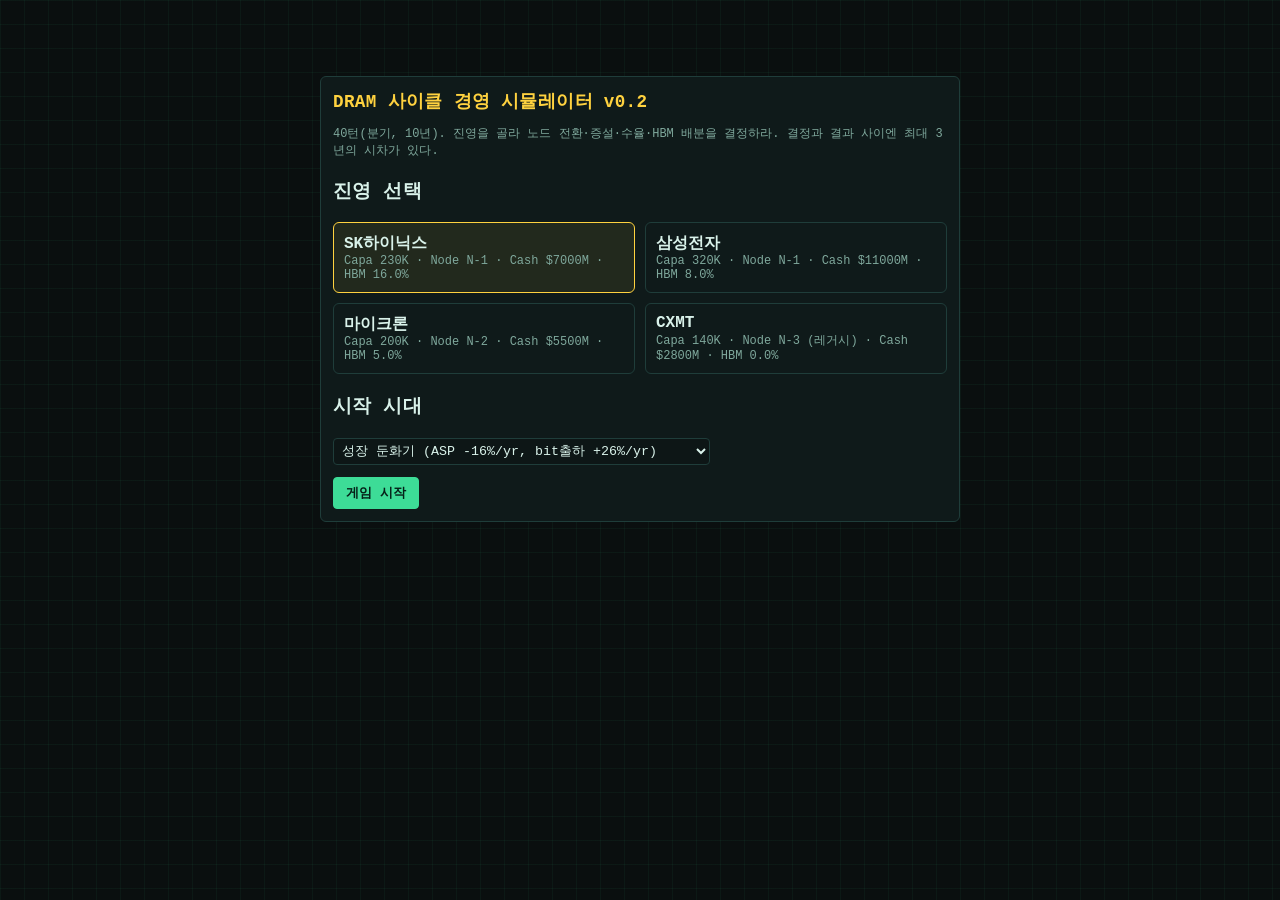
<file: index.html>
<!DOCTYPE html>
<html lang="ko">
<head>
<meta charset="UTF-8">
<meta name="viewport" content="width=device-width, initial-scale=1.0">
<title>DRAM 사이클 — CEO 시뮬레이터 v0.2</title>
<style>
:root {
  --bg:#0a0f0f; --panel:#0f1a1a; --panel2:#0d1616;
  --petrol:#0f3d3e; --petrol-bright:#1f6f70;
  --gain:#3ddc97; --gain-strong:#ffd23f; --loss:#ff5d5d;
  --text:#d9f2ea; --muted:#7fa89c; --mono: 'Courier New', ui-monospace, monospace;
  --border:#1f3d3a;
}
* { box-sizing:border-box; }
html,body { margin:0; padding:0; background:var(--bg); color:var(--text); font-family:var(--mono); }
body {
  background-image:
    linear-gradient(rgba(61,220,151,0.05) 1px, transparent 1px),
    linear-gradient(90deg, rgba(61,220,151,0.05) 1px, transparent 1px);
  background-size: 24px 24px;
  min-height:100vh;
}
.wrap { max-width:1280px; margin:0 auto; padding:16px; }
h1,h2,h3 { font-weight:600; letter-spacing:0.02em; }
h1 { font-size:1.1rem; color:var(--gain-strong); margin:0; }
.small { font-size:0.75rem; color:var(--muted); }
.panel { background:var(--panel); border:1px solid var(--border); border-radius:6px; padding:12px; }
.row { display:flex; gap:12px; }
.col { flex:1; min-width:0; }
button { font-family:var(--mono); background:var(--petrol); color:var(--text); border:1px solid var(--petrol-bright); border-radius:4px; padding:6px 12px; cursor:pointer; }
button:hover:not(:disabled) { background:var(--petrol-bright); }
button:disabled { opacity:0.35; cursor:not-allowed; }
button.primary { background:var(--gain); color:#062018; border-color:var(--gain); font-weight:700; }
button.primary:hover:not(:disabled) { filter:brightness(1.1); }
input[type=range] { width:100%; accent-color:var(--gain); }
select, input[type=number] { font-family:var(--mono); background:var(--panel2); color:var(--text); border:1px solid var(--border); border-radius:4px; padding:4px; }
table { width:100%; border-collapse:collapse; font-size:0.8rem; }
td,th { padding:3px 4px; text-align:right; border-bottom:1px solid var(--border); }
th:first-child, td:first-child { text-align:left; }
.badge { display:inline-block; padding:2px 8px; border-radius:3px; font-size:0.75rem; font-weight:700; }
.gap { height:12px; }
.header-bar { display:flex; justify-content:space-between; align-items:center; margin-bottom:12px; }
.lever { margin-bottom:10px; padding:8px; border:1px solid var(--border); border-radius:4px; }
.lever.changed { border-color:var(--gain-strong); background:rgba(255,210,63,0.06); }
.lever-title { display:flex; justify-content:space-between; font-size:0.8rem; margin-bottom:4px; }
.actioncount { font-size:0.85rem; padding:6px; text-align:center; border-radius:4px; margin-bottom:10px; }
.news { max-height:140px; overflow-y:auto; font-size:0.75rem; line-height:1.5; }
.news div { border-bottom:1px dashed var(--border); padding:2px 0; }
canvas { display:block; width:100%; }
.startscreen { max-width:640px; margin:60px auto; }
.faction-pick { display:grid; grid-template-columns:1fr 1fr; gap:10px; margin:14px 0; }
.faction-card { border:1px solid var(--border); border-radius:6px; padding:10px; cursor:pointer; }
.faction-card.sel { border-color:var(--gain-strong); background:rgba(255,210,63,0.08); }
.hidden { display:none !important; }
.stat-grid { display:grid; grid-template-columns:1fr 1fr; gap:6px; font-size:0.78rem; }
.gauge-bar { height:8px; background:var(--panel2); border-radius:4px; overflow:hidden; border:1px solid var(--border); }
.gauge-fill { height:100%; }
.compact-co { border:1px solid var(--border); border-radius:4px; padding:6px; margin-bottom:6px; font-size:0.75rem; }
footer { margin-top:20px; text-align:center; }
</style>
</head>
<body>
<div class="wrap" id="app"></div>

<script>
// ==SIM_START==
// ---- DRAM Cycle Sim — Pure Simulation Core (no DOM). Extractable via sed for Node.js Monte Carlo validation. ----

const TOTAL_TURNS = 40;
const NODE_LEAD_TIME_Q = 12;
const CAPEX_LEAD_TIME_Q = 6;
const HBM_TRADE_RATIO = 3.5;
const RAMP_VALLEY_PENALTY = 0.20;
const RAMP_VALLEY_QUARTERS = 2;
const MATURE_YIELD = 0.92;
const MIN_YIELD = 0.55;
const HBM_PREMIUM = 5.0;
const TIER3_DISCOUNT = 0.13;
const STRATEGIC_SCALE = 6000;
const BANKRUPTCY_PENALTY = 4000;

const ERAS = {
  MATURE:        { name:'성숙기',      aspYoY:-0.30, bitYoY:0.65 },
  SLOWDOWN:      { name:'성장둔화기',  aspYoY:-0.16, bitYoY:0.26 },
  AI_SUPERCYCLE: { name:'AI슈퍼사이클', aspYoY: 0.106, bitYoY:0.17 },
};

const PHASES = {
  EXTREME_TIGHT: { key:'EXTREME_TIGHT', name:'극단타이트', max:0.97,      k: 0.111 },
  TIGHT:         { key:'TIGHT',         name:'타이트',     max:1.00,      k: 0.051 },
  BALANCED:      { key:'BALANCED',      name:'균형',       max:1.03,      k:-0.027 },
  LOOSE:         { key:'LOOSE',         name:'루즈',       max:Infinity,  k:-0.161 },
};
const B_COEF = 2.7;

const NODES = [
  { name:'N-3 (레거시)',  grossBit:1.00, waferCostMult:1.00 },
  { name:'N-2',           grossBit:1.16, waferCostMult:1.08 },
  { name:'N-1',           grossBit:1.34, waferCostMult:1.17 },
  { name:'N (표준)',      grossBit:1.55, waferCostMult:1.27 },
  { name:'N+1 (선단)',    grossBit:1.80, waferCostMult:1.38 },
  { name:'N+2 (차세대)',  grossBit:2.08, waferCostMult:1.50 },
];

const FACTIONS = [
  { id:'SKH',  name:'SK하이닉스', capa:230, node:2, cash:7000,  hbmShare:0.16, kpi:'hbmShare',
    behavior:{ inertia:0.35, shareObsession:0.40, overconfidence:0.65, lossAversion:0.40, politicalConstraint:0.10 } },
  { id:'SEC',  name:'삼성전자',   capa:320, node:2, cash:11000, hbmShare:0.08, kpi:'bitShare',
    behavior:{ inertia:0.30, shareObsession:0.75, overconfidence:0.55, lossAversion:0.35, politicalConstraint:0.15 } },
  { id:'MU',   name:'마이크론',   capa:200, node:1, cash:5500,  hbmShare:0.05, kpi:'roic',
    behavior:{ inertia:0.55, shareObsession:0.30, overconfidence:0.35, lossAversion:0.25, politicalConstraint:0.10 } },
  { id:'CXMT', name:'CXMT',       capa:140, node:0, cash:2800,  hbmShare:0.00, kpi:'domestic',
    behavior:{ inertia:0.40, shareObsession:0.50, overconfidence:0.30, lossAversion:0.70, politicalConstraint:0.85 } },
];

// ---- utils ----
function mulberry32(seed) {
  let a = seed >>> 0;
  return function () {
    a |= 0; a = (a + 0x6D2B79F5) | 0;
    let t = Math.imul(a ^ (a >>> 15), 1 | a);
    t = (t + Math.imul(t ^ (t >>> 7), 61 | t)) ^ t;
    return ((t ^ (t >>> 14)) >>> 0) / 4294967296;
  };
}
function clamp(x, a, b) { return Math.max(a, Math.min(b, x)); }
function clampInt(x, a, b) { return Math.max(a, Math.min(b, Math.round(x))); }
function triangular(rng, min, mode, max) {
  const u = rng();
  const c = (mode - min) / (max - min);
  if (u < c) return min + Math.sqrt(u * (max - min) * (mode - min));
  return max - Math.sqrt((1 - u) * (max - min) * (max - mode));
}
function cloneState(s) { return JSON.parse(JSON.stringify(s)); }

// ---- market engine ----
function classifyPhase(suff) {
  if (suff < 0.97) return 'EXTREME_TIGHT';
  if (suff < 1.00) return 'TIGHT';
  if (suff < 1.03) return 'BALANCED';
  return 'LOOSE';
}
function priceDelta(suff) {
  const k = PHASES[classifyPhase(suff)].k;
  return k + B_COEF * (-Math.log(suff));
}

// Era tilt on top of the calibrated regime-duration/magnitude stats: shifts which direction
// (UP/DOWN) a new regime is more likely to be, and scales each regime's total swing, so a
// 10-year campaign's cumulative drift roughly tracks the era's ASP YoY table (3.4) without
// hard-coding price itself off era.
const ERA_TILT = {
  MATURE:        { down: 1.05, up: 0.80, melt: 0.05, pUp: 0.34 },
  SLOWDOWN:      { down: 1.00, up: 1.00, melt: 0.12, pUp: 0.45 },
  AI_SUPERCYCLE: { down: 0.50, up: 1.45, melt: 0.24, pUp: 0.74 },
};

// Samples one regime's TOTAL cumulative log-return directly from the calibrated per-regime
// statistics (median -53.5% down / +23.2% up, rare up to +141% tail) rather than deriving price
// bottom-up from a freely-drifting sufficiency series: with regimes lasting up to 12 quarters,
// compounding the reaction function every single quarter at near-boundary Sufficiency produced
// astronomical (10^80+) price paths. Targeting the regime's total swing directly, then spreading
// it evenly across its quarters, keeps every regime's contribution bounded to what was measured.
function sampleRegime(rng, direction, era) {
  const tilt = ERA_TILT[era];
  if (direction === 'DOWN') {
    const dur = clampInt(triangular(rng, 2, 5, 12), 2, 12);
    const totalRet = -triangular(rng, 0.20, 0.535, 0.85) * tilt.down;
    return { direction, dur, logReturn: Math.log(1 + clamp(totalRet, -0.95, -0.05)) };
  }
  const dur = clampInt(triangular(rng, 2, 3, 8), 2, 8);
  const melt = rng() < tilt.melt;
  const totalRet = (melt ? triangular(rng, 0.45, 0.80, 1.41) : triangular(rng, 0.08, 0.232, 0.45)) * tilt.up;
  return { direction, dur, logReturn: Math.log(1 + totalRet), melt };
}
function startNewRegime(market, rng, era) {
  const direction = rng() < ERA_TILT[era].pUp ? 'UP' : 'DOWN';
  const r = sampleRegime(rng, direction, era);
  market.demandGrowthRegime = direction;
  market.regimeQuartersRemaining = r.dur;
  market.regimePerQuarterLogReturn = r.logReturn / r.dur;
}
function advanceRegime(market, rng, era) {
  market.regimeQuartersRemaining -= 1;
  if (market.regimeQuartersRemaining <= 0) startNewRegime(market, rng, era);
}

// Binary search inversion of the phase reaction function: given the dlnP actually applied to
// price this quarter (regime path + decision-linked supply pressure), back out the Sufficiency
// value that formula (3.2) says would produce it, purely to drive the phase badge/AI signal —
// keeps the displayed phase consistent with 3.1's formula instead of a second, disconnected number.
function impliedSufficiency(targetDlnP) {
  let lo = 0.5, hi = 1.8;
  for (let i = 0; i < 40; i++) {
    const mid = (lo + hi) / 2;
    if (priceDelta(mid) > targetDlnP) lo = mid; else hi = mid;
  }
  return (lo + hi) / 2;
}

// ---- productivity engine ----
function effectiveYield(c) { return MIN_YIELD + (MATURE_YIELD - MIN_YIELD) * c.yieldMaturity; }

function advancePhysical(c) {
  const arrived = [];
  c.pendingCapacity = c.pendingCapacity.filter(p => {
    p.quartersRemaining -= 1;
    if (p.quartersRemaining <= 0) { arrived.push(p.amount); return false; }
    return true;
  });
  for (const amt of arrived) c.capacity += amt;

  if (c.nodeTransition) {
    c.nodeTransition.quartersRemaining -= 1;
    if (c.nodeTransition.quartersRemaining <= 0) {
      c.node = c.nodeTransition.targetNode;
      c.nodeTransition = null;
      c.yieldMaturity = 0.35;
      c.rampValleyQuartersRemaining = RAMP_VALLEY_QUARTERS;
    }
  }
  if (c.rampValleyQuartersRemaining > 0) c.rampValleyQuartersRemaining -= 1;

  const recoveryRate = 0.12 + c.yieldInvestLevel * 0.06;
  c.yieldMaturity = Math.min(1, c.yieldMaturity + recoveryRate);
}

function computeProductivity(c) {
  const waferStarts = c.capacity * c.utilization;
  const nodeDef = NODES[c.node];
  const hbmWafers = waferStarts * c.hbmShareTarget;
  const convWafers = waferStarts - hbmWafers;
  const yieldEff = effectiveYield(c);
  const rampMult = c.rampValleyQuartersRemaining > 0 ? (1 - RAMP_VALLEY_PENALTY) : 1;
  const convBits = convWafers * nodeDef.grossBit * yieldEff * rampMult;
  const hbmBits = hbmWafers * (nodeDef.grossBit / HBM_TRADE_RATIO) * yieldEff * rampMult;
  return { waferStarts, convWafers, hbmWafers, convBits, hbmBits, saleableBit: convBits + hbmBits, yieldEff, nodeDef, rampMult };
}

// ---- mix engine ----
function computeMix(c, prod, leadNodeBefore) {
  const gateOk = c.node >= leadNodeBefore - 1;
  c.hbmQualQuarters = gateOk ? (c.hbmQualQuarters || 0) + 1 : 0;
  const qualPassed = c.hbmQualQuarters >= 2;

  const downbinFrac = clamp(0.06 + (1 - c.yieldMaturity) * 0.30, 0.06, 0.40);
  const tier2ConvBits = prod.convBits * (1 - downbinFrac);
  const tier3ConvBits = prod.convBits * downbinFrac;

  let tier1Bits = 0, tier3HbmBits = 0;
  if (qualPassed) tier1Bits = prod.hbmBits; else tier3HbmBits = prod.hbmBits;

  return { tier1Bits, tier2Bits: tier2ConvBits, tier3Bits: tier3ConvBits + tier3HbmBits, qualPassed, downbinFrac };
}

// ---- financial engine ----
function computeFinancials(c, prod, mix, market) {
  const p = market.priceIndex / 100;
  const rev = mix.tier1Bits * p * HBM_PREMIUM + mix.tier2Bits * p * 1.0 + mix.tier3Bits * p * (1 - TIER3_DISCOUNT);

  const cashStanceCapexMult = c.cashStance > 0 ? 0.95 : (c.cashStance < 0 ? 1.05 : 1.0);
  const waferCost = 0.60 * prod.nodeDef.waferCostMult;
  const hbmPackagingCost = prod.hbmWafers * waferCost * 0.9;
  const cogs = prod.waferStarts * waferCost + hbmPackagingCost;

  const sgaFixed = c.capacity * 0.09;
  const idleCapPenalty = c.capacity * (1 - c.utilization) * 0.03;

  const maintenanceCapex = c.capacity * 0.13 * cashStanceCapexMult;
  const expansionCapex = c.pendingCapacity.reduce((s, x) => s + x.quarterlyCost, 0);
  const nodeCapex = c.nodeTransition ? c.nodeTransition.quarterlyCost : 0;
  const yieldInvestCost = c.yieldInvestLevel * c.capacity * 0.02;
  const capex = maintenanceCapex + expansionCapex + nodeCapex + yieldInvestCost;

  const opIncome = rev - cogs - sgaFixed - idleCapPenalty;
  const interestRate = 0.025 * (c.cashStance > 0 ? 0.7 : (c.cashStance < 0 ? 1.3 : 1.0));
  const interest = c.cash < 0 ? Math.abs(c.cash) * interestRate : 0;
  const netCashFlow = opIncome - capex - interest;

  c.investedCapital = (c.investedCapital || 0) + expansionCapex + nodeCapex + maintenanceCapex;
  const capitalCharge = c.investedCapital * 0.02;
  const economicProfit = opIncome - capitalCharge;

  return { rev, cogs, sgaFixed, idleCapPenalty, capex, opIncome, interest, netCashFlow, economicProfit, capitalCharge };
}

// ---- competitor AI ----
function aiDecide(c, s, rng) {
  c.aiState = c.aiState || { reevalCounter: 0 };
  const params = c.behavior;
  const reevalInterval = 1 + Math.round(params.inertia * 5);
  c.aiState.reevalCounter++;

  const cashCritical = c.cash < c.capacity * 1.5;
  const forceReeval = cashCritical || c.aiState.reevalCounter >= reevalInterval;
  if (!forceReeval) return;
  c.aiState.reevalCounter = 0;

  const leadNode = Math.max(...s.companies.map(x => x.node));
  const phase = s.market.phase;
  const margin = c.lastFin ? c.lastFin.opIncome / Math.max(1, c.lastFin.rev) : 0.1;

  if ((phase === 'LOOSE' || phase === 'BALANCED') && margin < 0) {
    const cutWillingness = (1 - params.lossAversion) * (1 - params.politicalConstraint * 0.7) * (1 - params.shareObsession * 0.5);
    c.utilization = clamp(c.utilization - 0.05 - 0.10 * cutWillingness, 0.55, 1.0);
  } else if (phase === 'EXTREME_TIGHT' || phase === 'TIGHT') {
    c.utilization = clamp(c.utilization + 0.05, 0.6, 1.0);
  }
  if (params.politicalConstraint > 0.6) c.utilization = Math.max(c.utilization, 0.75);

  if (phase === 'EXTREME_TIGHT' && params.overconfidence * rng() > 0.45 && c.cash > c.capacity * 3 && !cashCritical) {
    const amount = c.capacity * (0.08 + 0.12 * params.overconfidence);
    c.pendingCapacity.push({ amount, quartersRemaining: CAPEX_LEAD_TIME_Q, quarterlyCost: (amount * 2.2) / CAPEX_LEAD_TIME_Q });
  }

  if (!c.nodeTransition && c.node < NODES.length - 1 && !cashCritical) {
    const behind = leadNode - c.node;
    const urge = behind * 0.25 + params.overconfidence * 0.3 + (1 - params.inertia) * 0.2;
    if (urge * rng() * 2 > 0.5 && c.cash > c.capacity * 4) {
      const totalCost = c.capacity * 3.0;
      c.nodeTransition = { targetNode: c.node + 1, quartersRemaining: NODE_LEAD_TIME_Q, quarterlyCost: totalCost / NODE_LEAD_TIME_Q };
    }
  }

  const hbmGateOk = c.node >= leadNode - 1;
  if (hbmGateOk) {
    const desire = params.overconfidence * 0.5 + (c.kpi === 'hbmShare' ? 0.3 : 0);
    c.hbmShareTarget = clamp(c.hbmShareTarget + (desire > 0.4 ? 0.03 : -0.01), 0, 0.45);
  }

  c.cashStance = cashCritical ? 1 : (c.cash > c.capacity * 6 ? -1 : 0);
}

// ---- player decisions ----
function applyPlayerDecisions(player, decisions) {
  decisions = decisions || {};
  if (decisions.utilization != null) player.utilization = clamp(decisions.utilization, 0.55, 1.0);
  if (decisions.hbmShareTarget != null) player.hbmShareTarget = clamp(decisions.hbmShareTarget, 0, 0.45);
  if (decisions.yieldInvestLevel != null) player.yieldInvestLevel = decisions.yieldInvestLevel;
  if (decisions.cashStance != null) player.cashStance = decisions.cashStance;
  if (decisions.expandAmount) {
    const amount = decisions.expandAmount;
    const totalCost = amount * 2.2;
    player.pendingCapacity.push({ amount, quartersRemaining: CAPEX_LEAD_TIME_Q, quarterlyCost: totalCost / CAPEX_LEAD_TIME_Q });
  }
  if (decisions.startNodeTransition && !player.nodeTransition && player.node < NODES.length - 1) {
    const totalCost = player.capacity * 3.0;
    player.nodeTransition = { targetNode: player.node + 1, quartersRemaining: NODE_LEAD_TIME_Q, quarterlyCost: totalCost / NODE_LEAD_TIME_Q };
  }
}

// ---- per-company settlement ----
function settleCompanyQuarter(c, market, leadNodeBefore) {
  if (c.bankrupt) { c.utilization = Math.max(0.3, c.utilization * 0.9); return 0; }
  advancePhysical(c);
  const prod = computeProductivity(c);
  const mix = computeMix(c, prod, leadNodeBefore);
  const fin = computeFinancials(c, prod, mix, market);
  c.cash += fin.netCashFlow;
  c.cumEconomicProfit = (c.cumEconomicProfit || 0) + fin.economicProfit;
  c.cumHbmRevenue = (c.cumHbmRevenue || 0) + mix.tier1Bits * (market.priceIndex / 100) * HBM_PREMIUM;
  c.cumTotalRevenue = (c.cumTotalRevenue || 0) + fin.rev;
  c.cumBits = (c.cumBits || 0) + prod.saleableBit;
  c.cumDomesticRevenue = (c.cumDomesticRevenue || 0) + mix.tier3Bits * (market.priceIndex / 100) * (1 - TIER3_DISCOUNT);
  c.lastFin = fin; c.lastProd = prod; c.lastMix = mix;
  if (c.cash < 0) c.negativeCashStreak = (c.negativeCashStreak || 0) + 1; else c.negativeCashStreak = 0;
  if (c.negativeCashStreak >= 4) c.bankrupt = true;
  return prod.saleableBit;
}

// ---- era structural break ----
function maybeEraTransition(s) {
  if (s.eraBreakDone || s.turn !== s.eraBreakTurn) return;
  s.eraBreakDone = true;
  s.era = s.era === 'AI_SUPERCYCLE' ? 'SLOWDOWN' : 'AI_SUPERCYCLE';
  s.events = s.events || [];
  s.events.push({ turn: s.turn, text: s.era === 'AI_SUPERCYCLE' ? 'AI 붐 시작 — 수요 구조 단절' : 'AI 버블 조정 — 성장 둔화 국면 진입' });
}

// ---- game init ----
function createInitialState(playerFactionId, eraKey, rng) {
  const companies = FACTIONS.map(f => ({
    id: f.id, name: f.name, isPlayer: f.id === playerFactionId, kpi: f.kpi,
    capacity: f.capa, pendingCapacity: [], node: f.node, nodeTransition: null,
    rampValleyQuartersRemaining: 0, yieldMaturity: 1.0, yieldInvestLevel: 1,
    utilization: 0.85, hbmShareTarget: f.hbmShare, hbmQualQuarters: f.hbmShare > 0 ? 4 : 0,
    cash: f.cash, investedCapital: f.capa * 3, cashStance: 0,
    cumEconomicProfit: 0, cumHbmRevenue: 0, cumTotalRevenue: 0, cumBits: 0, cumDomesticRevenue: 0,
    negativeCashStreak: 0, bankrupt: false, history: [],
    behavior: f.behavior, aiState: { reevalCounter: 0 },
  }));
  const initialGap = Math.max(...companies.map(c => c.node)) - companies.find(c => c.id === playerFactionId).node;

  let s0supply = 0;
  for (const c of companies) s0supply += computeProductivity(c).saleableBit;

  const market = {
    lastSupply: s0supply, sufficiency: 1.0, displaySufficiency: 1.0, phase: 'BALANCED', priceIndex: 100,
    demandGrowthRegime: 'UP', regimeQuartersRemaining: 0, regimePerQuarterLogReturn: 0,
    history: [],
  };
  startNewRegime(market, rng, eraKey);

  const eraBreakTurn = 14 + Math.floor(rng() * 15);
  return {
    turn: 0, year: 0, quarter: 0, era: eraKey, eraBreakTurn, eraBreakDone: false,
    playerFactionId, initialGap, companies, market, events: [], gameOver: false,
  };
}

// ---- turn resolution ----
function runQuarter(state, playerDecisions, rng) {
  const s = cloneState(state);
  s.turn += 1;
  s.quarter = ((s.turn - 1) % 4) + 1;
  s.year = Math.floor((s.turn - 1) / 4) + 1;

  maybeEraTransition(s);

  const leadNodeBefore = Math.max(...s.companies.map(c => c.node));

  for (const c of s.companies) {
    if (c.bankrupt) continue;
    if (c.isPlayer) applyPlayerDecisions(c, playerDecisions);
    else aiDecide(c, s, rng);
  }

  let totalSupply = 0;
  for (const c of s.companies) totalSupply += settleCompanyQuarter(c, s.market, leadNodeBefore);

  advanceRegime(s.market, rng, s.era);

  const trendQGrowth = Math.pow(1 + ERAS[s.era].bitYoY, 0.25) - 1;
  const prevSupply = s.market.lastSupply || totalSupply;
  const actualSupplyQGrowth = prevSupply > 0 ? (totalSupply - prevSupply) / prevSupply : 0;
  // P0-E fix: supply growing faster than the era trend must push price DOWN, per the reaction
  // function (Sufficiency = Supply/Demand; higher Sufficiency -> lower price). capacityPressure
  // is positive when supply outgrows trend, so it must be subtracted from dlnP, not added — the
  // previous `+` let flooding supply raise price in 9/14 seeds. Era calibration (ERA_TILT,
  // this coefficient) is deliberately left untouched here; it drifts after this fix and is
  // re-measured in S2, not patched in the same commit as the sign correction.
  const capacityPressure = clamp(actualSupplyQGrowth - trendQGrowth, -0.15, 0.15) * 0.25;
  s.market.lastSupply = totalSupply;

  const noise = (rng() - 0.5) * 0.015;
  const dlnP = clamp(s.market.regimePerQuarterLogReturn + noise - capacityPressure, -0.28, 0.28);
  s.market.priceIndex *= Math.exp(dlnP);
  s.market.lastDlnP = dlnP;

  const trueSufficiency = impliedSufficiency(dlnP);
  s.market.sufficiency = trueSufficiency;
  s.market.displaySufficiency = trueSufficiency * (1 + (rng() - 0.5) * 0.06);
  s.market.phase = classifyPhase(trueSufficiency);
  s.market.history.push({ turn: s.turn, price: s.market.priceIndex, sufficiency: trueSufficiency, phase: s.market.phase });

  for (const c of s.companies) {
    c.history.push({ turn: s.turn, cash: c.cash, node: c.node, util: c.utilization, ep: c.cumEconomicProfit });
  }

  const player = s.companies.find(c => c.isPlayer);
  s.gameOver = s.turn >= TOTAL_TURNS || player.bankrupt;
  return s;
}

// ---- scoring ----
function strategicIndex(c, allCompanies, initialGap) {
  switch (c.kpi) {
    case 'hbmShare':
      return c.cumHbmRevenue / Math.max(1, c.cumTotalRevenue);
    case 'bitShare': {
      const totalBits = allCompanies.reduce((s, x) => s + x.cumBits, 0);
      return c.cumBits / Math.max(1, totalBits);
    }
    case 'roic':
      return clamp(c.cumEconomicProfit / Math.max(1, c.investedCapital), -1, 2);
    case 'domestic': {
      const domesticShare = c.cumDomesticRevenue / Math.max(1, c.cumTotalRevenue);
      const leadNode = Math.max(...allCompanies.map(x => x.node));
      const gapNow = leadNode - c.node;
      const gapClose = initialGap > 0 ? clamp((initialGap - gapNow) / initialGap, 0, 1) : 0;
      return domesticShare * 0.6 + gapClose * 0.4;
    }
    default: return 0;
  }
}
function finalScore(c, allCompanies, initialGap) {
  const idx = strategicIndex(c, allCompanies, initialGap);
  const penalty = c.bankrupt ? BANKRUPTCY_PENALTY : 0;
  return c.cumEconomicProfit + 1.3 * idx * STRATEGIC_SCALE - penalty;
}

const DramSimCore = {
  TOTAL_TURNS, NODE_LEAD_TIME_Q, CAPEX_LEAD_TIME_Q, HBM_TRADE_RATIO, RAMP_VALLEY_QUARTERS,
  ERAS, PHASES, NODES, FACTIONS, STRATEGIC_SCALE,
  mulberry32, classifyPhase, priceDelta,
  createInitialState, runQuarter, strategicIndex, finalScore, cloneState,
};
if (typeof module !== 'undefined' && module.exports) module.exports = DramSimCore;
if (typeof window !== 'undefined') window.DramSimCore = DramSimCore;
// ==SIM_END==
</script>

<script>
// ---- UI layer (drives the pure core above; not part of the extracted sim core) ----
(function () {
  const Sim = window.DramSimCore;
  const NODE_COLORS = ['#6b7a7a', '#2ec4b6', '#3fb6ff', '#ffd23f', '#ff9f1c', '#ff6b6b'];
  const HBM_COLOR = '#c77dff';
  const PHASE_COLOR = { EXTREME_TIGHT:'#ffd23f', TIGHT:'#3ddc97', BALANCED:'#1f6f70', LOOSE:'#ff5d5d' };

  let rng = null, seed = null, state = null, staged = {}, committed = {};
  const app = document.getElementById('app');

  function fmt(n, d) { return Number(n).toLocaleString('en-US', { maximumFractionDigits: d == null ? 0 : d, minimumFractionDigits: d == null ? 0 : d }); }
  function pct(x, d) { return (x * 100).toFixed(d == null ? 1 : d) + '%'; }

  function startScreen() {
    app.innerHTML = `
      <div class="startscreen panel">
        <h1>DRAM 사이클 경영 시뮬레이터 v0.2</h1>
        <p class="small">40턴(분기, 10년). 진영을 골라 노드 전환·증설·수율·HBM 배분을 결정하라. 결정과 결과 사이엔 최대 3년의 시차가 있다.</p>
        <h3>진영 선택</h3>
        <div class="faction-pick" id="factionPick"></div>
        <h3>시작 시대</h3>
        <select id="eraPick">
          <option value="SLOWDOWN">성장 둔화기 (ASP -16%/yr, bit출하 +26%/yr)</option>
          <option value="MATURE">성숙기 (ASP -25~35%/yr, bit출하 +55~75%/yr)</option>
          <option value="AI_SUPERCYCLE">AI 슈퍼사이클 (ASP +10.6%/yr, bit출하 +17%/yr)</option>
        </select>
        <div class="gap"></div>
        <button class="primary" id="startBtn">게임 시작</button>
      </div>`;
    const pick = document.getElementById('factionPick');
    let selected = 'SKH';
    Sim.FACTIONS.forEach(f => {
      const card = document.createElement('div');
      card.className = 'faction-card' + (f.id === selected ? ' sel' : '');
      card.innerHTML = `<b>${f.name}</b><div class="small">Capa ${f.capa}K · Node ${Sim.NODES[f.node].name} · Cash $${f.cash}M · HBM ${pct(f.hbmShare)}</div>`;
      card.onclick = () => { selected = f.id; [...pick.children].forEach(c => c.classList.remove('sel')); card.classList.add('sel'); };
      pick.appendChild(card);
    });
    document.getElementById('startBtn').onclick = () => {
      const era = document.getElementById('eraPick').value;
      seed = Math.floor(Math.random() * 1e9);
      rng = Sim.mulberry32(seed);
      state = Sim.createInitialState(selected, era, rng);
      resetStaged();
      render();
    };
  }

  function resetStaged() {
    const p = player();
    staged = { utilization: p.utilization, hbmShareTarget: p.hbmShareTarget, yieldInvestLevel: p.yieldInvestLevel, cashStance: p.cashStance, expandAmount: 0, startNodeTransition: false };
    committed = { utilization: p.utilization, hbmShareTarget: p.hbmShareTarget, yieldInvestLevel: p.yieldInvestLevel, cashStance: p.cashStance };
  }
  function player() { return state.companies.find(c => c.isPlayer); }

  function actionCount() {
    let n = 0;
    if (Math.abs(staged.utilization - committed.utilization) >= 0.01) n++;
    if (Math.abs(staged.hbmShareTarget - committed.hbmShareTarget) >= 0.01) n++;
    if (staged.yieldInvestLevel !== committed.yieldInvestLevel) n++;
    if (staged.cashStance !== committed.cashStance) n++;
    if (staged.expandAmount > 0) n++;
    if (staged.startNodeTransition) n++;
    return n;
  }

  function drawFab(canvas, c, t) {
    const ctx = canvas.getContext('2d');
    const w = canvas.width = canvas.clientWidth * 2;
    const h = canvas.height = 220 * 2;
    ctx.save(); ctx.scale(2, 2);
    const W = w / 2, H = h / 2;
    ctx.clearRect(0, 0, W, H);
    ctx.fillStyle = '#081010'; ctx.fillRect(0, 0, W, H);

    const nodeColor = NODE_COLORS[c.node];
    const inValley = c.rampValleyQuartersRemaining > 0;
    const flicker = inValley ? (0.55 + 0.35 * Math.sin(t / 140)) : 1.0;

    // building silhouette (fixed, faction/node-agnostic)
    ctx.strokeStyle = '#3a5a56'; ctx.lineWidth = 2;
    ctx.strokeRect(20, 40, W - 40, H - 70);
    ctx.beginPath(); ctx.moveTo(20, 40); ctx.lineTo(W / 2, 18); ctx.lineTo(W - 20, 40); ctx.stroke();

    // production lines (palette swap by node gen)
    const lines = 3;
    for (let i = 0; i < lines; i++) {
      const ly = 60 + i * ((H - 100) / lines);
      const lh = (H - 100) / lines - 10;
      ctx.globalAlpha = flicker * (0.55 + 0.45 * c.utilization);
      ctx.fillStyle = nodeColor;
      ctx.fillRect(32, ly, W - 64, lh);
      ctx.globalAlpha = 1;
      // moving wafer chips
      const chips = 6;
      for (let k = 0; k < chips; k++) {
        const phase = (t / 500 + k / chips + i * 0.15) % 1;
        const cx = 32 + phase * (W - 64 - 10);
        ctx.fillStyle = '#0a1414';
        ctx.fillRect(cx, ly + lh / 2 - 4, 8, 8);
      }
    }

    // HBM pod accent
    if (c.hbmShareTarget > 0.01) {
      ctx.globalAlpha = 0.5 + 0.5 * Math.min(1, c.hbmShareTarget / 0.3);
      ctx.fillStyle = HBM_COLOR;
      ctx.fillRect(W - 26, 46, 10, H - 82);
      ctx.globalAlpha = 1;
    }

    // node transition progress bar
    if (c.nodeTransition) {
      const prog = 1 - c.nodeTransition.quartersRemaining / Sim.NODE_LEAD_TIME_Q;
      ctx.fillStyle = '#1f3d3a'; ctx.fillRect(20, H - 22, W - 40, 8);
      ctx.fillStyle = '#ffd23f'; ctx.fillRect(20, H - 22, (W - 40) * prog, 8);
    }
    ctx.restore();
  }

  let animT = 0, animHandle = null;
  function animate() {
    animT += 16;
    const canvas = document.getElementById('fabCanvas');
    if (canvas && state) drawFab(canvas, player(), animT);
    animHandle = requestAnimationFrame(animate);
  }

  function priceChart(canvas) {
    const ctx = canvas.getContext('2d');
    const w = canvas.width = canvas.clientWidth * 2, h = canvas.height = 90 * 2;
    ctx.save(); ctx.scale(2, 2);
    const W = w / 2, H = h / 2;
    ctx.clearRect(0, 0, W, H);
    const hist = state.market.history.slice(-40);
    if (hist.length < 2) { ctx.restore(); return; }
    const prices = hist.map(x => x.price);
    const min = Math.min(...prices) * 0.95, max = Math.max(...prices) * 1.05;
    ctx.strokeStyle = '#3ddc97'; ctx.lineWidth = 1.5; ctx.beginPath();
    hist.forEach((pt, i) => {
      const x = (i / (hist.length - 1)) * (W - 10) + 5;
      const y = H - 8 - ((pt.price - min) / (max - min || 1)) * (H - 16);
      if (i === 0) ctx.moveTo(x, y); else ctx.lineTo(x, y);
    });
    ctx.stroke();
    ctx.restore();
  }

  function newsFeed() {
    const items = (state.events || []).slice(-8).reverse();
    if (!items.length) return '<div class="small">아직 특이사항 없음</div>';
    return items.map(e => `<div>T${e.turn} · ${e.text}</div>`).join('');
  }

  function render() {
    if (state.turn === 0 || !state.gameOver) renderPlay(); else renderEnd();
  }

  function renderEnd() {
    if (animHandle) cancelAnimationFrame(animHandle);
    const all = state.companies;
    const rows = all.map(c => {
      const score = Sim.finalScore(c, all, state.initialGap);
      return { c, score };
    }).sort((a, b) => b.score - a.score);
    app.innerHTML = `
      <div class="panel">
        <h1>게임 종료 — ${state.year}년차 (T${state.turn})</h1>
        <p class="small">${player().bankrupt ? '파산으로 인한 조기 종료' : '10년 캠페인 완주'}</p>
        <table>
          <tr><th>순위</th><th>진영</th><th>누적 Econ. Profit</th><th>전략지표</th><th>Score</th></tr>
          ${rows.map((r, i) => `<tr${r.c.isPlayer ? ' style="color:#ffd23f"' : ''}>
            <td>${i + 1}</td><td>${r.c.name}${r.c.isPlayer ? ' (YOU)' : ''}</td>
            <td>$${fmt(r.c.cumEconomicProfit)}M</td>
            <td>${pct(Sim.strategicIndex(r.c, all, state.initialGap))}</td>
            <td>${fmt(r.score)}</td></tr>`).join('')}
        </table>
        <div class="gap"></div>
        <button class="primary" onclick="location.reload()">새 게임</button>
      </div>`;
  }

  function renderPlay() {
    const p = player();
    const ac = actionCount();
    const others = state.companies.filter(c => !c.isPlayer);
    const phase = Sim.PHASES[state.market.phase];

    app.innerHTML = `
      <div class="header-bar">
        <h1>DRAM CEO — ${p.name}</h1>
        <div class="small">T${state.turn}/40 · ${state.year}년차 Q${state.quarter} · ${Sim.ERAS[state.era].name}</div>
      </div>
      <div class="row">
        <div class="col" style="flex:1.3">
          <div class="panel">
            <h3>${p.name} 팹 — Node: ${Sim.NODES[p.node].name}${p.nodeTransition ? ` → ${Sim.NODES[p.nodeTransition.targetNode].name} (${p.nodeTransition.quartersRemaining}Q 남음)` : ''}</h3>
            <canvas id="fabCanvas" height="220"></canvas>
            <div class="stat-grid">
              <div>Capacity: ${fmt(p.capacity)}K wafers/Q</div>
              <div>가동률: ${pct(p.utilization)}</div>
              <div>수율 성숙도: ${pct(p.yieldMaturity)}</div>
              <div>HBM 배분: ${pct(p.hbmShareTarget)}</div>
              <div>현금: $${fmt(p.cash)}M</div>
              <div>누적 Econ.Profit: $${fmt(p.cumEconomicProfit)}M</div>
            </div>
          </div>
          <div class="gap"></div>
          <div class="panel">
            <h3>시장</h3>
            <div>국면: <span class="badge" style="background:${PHASE_COLOR[state.market.phase]};color:#062018">${phase.name}</span></div>
            <div class="small">Sufficiency(관측, 노이즈 포함): ${state.market.displaySufficiency.toFixed(3)}</div>
            <div class="small">가격지수: ${fmt(state.market.priceIndex, 1)} (기준 100)</div>
            <canvas id="priceCanvas" height="90"></canvas>
            <div class="small">데모 수요 국면: ${state.market.demandGrowthRegime === 'UP' ? '수요 가속(타이트 압력)' : '수요 둔화(루즈 압력)'} · 잔여 ${state.market.regimeQuartersRemaining}Q</div>
          </div>
          <div class="gap"></div>
          <div class="panel">
            <h3>뉴스</h3>
            <div class="news">${newsFeed()}</div>
          </div>
        </div>
        <div class="col" style="flex:1">
          <div class="panel">
            <div class="actioncount" style="background:${ac > 3 ? 'rgba(255,93,93,0.2)' : 'rgba(61,220,151,0.12)'};color:${ac > 3 ? '#ff5d5d' : '#3ddc97'}">이번 턴 결정: ${ac} / 3</div>

            <div class="lever ${staged.utilization !== committed.utilization ? 'changed' : ''}">
              <div class="lever-title"><span>가동률</span><span>${pct(staged.utilization)}</span></div>
              <input type="range" min="55" max="100" value="${staged.utilization * 100}" id="utilRange">
            </div>

            <div class="lever ${staged.hbmShareTarget !== committed.hbmShareTarget ? 'changed' : ''}">
              <div class="lever-title"><span>HBM 배분</span><span>${pct(staged.hbmShareTarget)}</span></div>
              <input type="range" min="0" max="45" value="${staged.hbmShareTarget * 100}" id="hbmRange">
              <div class="small">기회비용(컨벤셔널 상실분 추정): $${fmt(estimateHbmOpportunityCost(p), 0)}M/Q</div>
            </div>

            <div class="lever ${staged.yieldInvestLevel !== committed.yieldInvestLevel ? 'changed' : ''}">
              <div class="lever-title"><span>수율 투자</span></div>
              <select id="yieldSelect">
                <option value="0" ${staged.yieldInvestLevel === 0 ? 'selected' : ''}>낮음</option>
                <option value="1" ${staged.yieldInvestLevel === 1 ? 'selected' : ''}>보통</option>
                <option value="2" ${staged.yieldInvestLevel === 2 ? 'selected' : ''}>공격적</option>
              </select>
            </div>

            <div class="lever ${staged.cashStance !== committed.cashStance ? 'changed' : ''}">
              <div class="lever-title"><span>현금 관리</span></div>
              <select id="cashSelect">
                <option value="-1" ${staged.cashStance === -1 ? 'selected' : ''}>공격적 (자본비용↑, capex↑)</option>
                <option value="0" ${staged.cashStance === 0 ? 'selected' : ''}>중립</option>
                <option value="1" ${staged.cashStance === 1 ? 'selected' : ''}>보수적 (자본비용↓, capex↓)</option>
              </select>
            </div>

            <div class="lever ${staged.expandAmount > 0 ? 'changed' : ''}">
              <div class="lever-title"><span>증설 (신규 착공, ${Sim.CAPEX_LEAD_TIME_Q}Q 후 가동)</span></div>
              <input type="number" min="0" step="10" value="${staged.expandAmount}" id="expandInput"> K wafers/Q
            </div>

            <div class="lever ${staged.startNodeTransition ? 'changed' : ''}">
              <div class="lever-title"><span>노드 전환</span></div>
              ${p.nodeTransition ? `<div class="small">이미 진행 중 (${p.nodeTransition.quartersRemaining}Q 남음)</div>` :
                (p.node >= Sim.NODES.length - 1 ? `<div class="small">최선단 노드 도달</div>` :
                `<label class="small"><input type="checkbox" id="nodeCheck" ${staged.startNodeTransition ? 'checked' : ''}> ${Sim.NODES[p.node + 1].name}(으)로 전환 승인 — ${Sim.NODE_LEAD_TIME_Q}Q 리드타임, 이후 ${Sim.RAMP_VALLEY_QUARTERS}Q Ramp Valley</label>`)}
            </div>

            <button class="primary" id="nextTurnBtn" ${ac > 3 ? 'disabled' : ''} style="width:100%">다음 턴 →</button>
          </div>
          <div class="gap"></div>
          <div class="panel">
            <h3>경쟁사</h3>
            ${others.map(c => `<div class="compact-co">
              <b>${c.name}</b>${c.bankrupt ? ' <span style="color:#ff5d5d">[파산]</span>' : ''}<br>
              Node ${Sim.NODES[c.node].name} · 가동률 ${pct(c.utilization)} · HBM ${pct(c.hbmShareTarget)} · Cash $${fmt(c.cash)}M
            </div>`).join('')}
          </div>
        </div>
      </div>`;

    document.getElementById('utilRange').oninput = e => { staged.utilization = +e.target.value / 100; render(); };
    document.getElementById('hbmRange').oninput = e => { staged.hbmShareTarget = +e.target.value / 100; render(); };
    document.getElementById('yieldSelect').onchange = e => { staged.yieldInvestLevel = +e.target.value; render(); };
    document.getElementById('cashSelect').onchange = e => { staged.cashStance = +e.target.value; render(); };
    document.getElementById('expandInput').oninput = e => { staged.expandAmount = Math.max(0, +e.target.value || 0); render(); };
    const nc = document.getElementById('nodeCheck');
    if (nc) nc.onchange = e => { staged.startNodeTransition = e.target.checked; render(); };
    document.getElementById('nextTurnBtn').onclick = () => {
      state = Sim.runQuarter(state, staged, rng);
      resetStaged();
      render();
    };

    if (!animHandle) animate();
    requestAnimationFrame(() => { const pc = document.getElementById('priceCanvas'); if (pc) priceChart(pc); });
  }

  function estimateHbmOpportunityCost(p) {
    // Revenue a marginal 1% of wafer starts would earn as conventional (tier-2) output instead
    // of HBM, per Q102 — shown next to the HBM slider so the trade-off is never hidden.
    const waferStarts = p.capacity * p.utilization;
    const marginalWafers = waferStarts * 0.01;
    const nodeDef = Sim.NODES[p.node];
    const yieldEff = 0.55 + (0.92 - 0.55) * p.yieldMaturity;
    const priceUnit = state.market.priceIndex / 100;
    const convBits = marginalWafers * nodeDef.grossBit * yieldEff;
    return convBits * priceUnit;
  }

  startScreen();
})();
</script>
</body>
</html>
</file>
